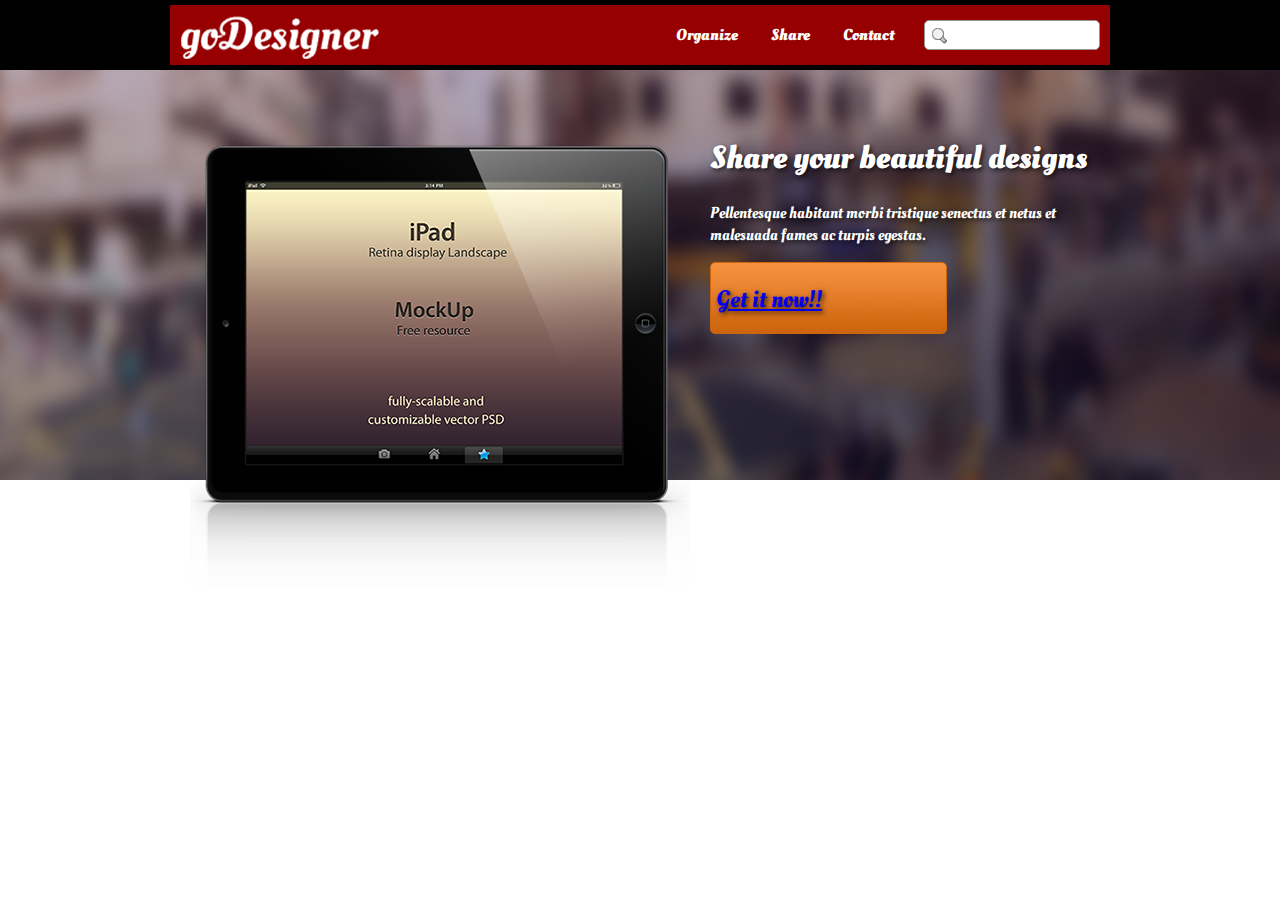
<file: Project Files/index.html>
<!doctype html>
<html>

<head>
<link href="styles.css" rel="stylesheet" type="text/css">


</head>

<body>
<header>
	<div class="container">
		<div id="logo">
			<img src="Logo.png">
		</div>
		
		<input type="text" name="search" class="search"/>
		<link href="https://fonts.googleapis.com/css2?family=Oleo+Script&display=swap" rel="stylesheet">
		
		<nav>
		
			<ul>
				<li><a href="#"> Organize</a></li>
				<li><a href="#"> Share</a></li>
				<li><a href="#"> Contact</a></li>
			</ul>

		</nav>
		
		
	</div>
</header>

<section class="hero">
<div class="container">
	<img src="ipad_hero.png" class="floatleft heroimage">
	<div class="herocontent floatright">
		<h1>Share your beautiful designs</h1>
		
		<p>Pellentesque habitant morbi tristique senectus et netus et malesuada fames ac turpis egestas.</p>
		
		<div class="button"><a href="#">Get it now!!</a></div>
	</div>
</div>

<div class="clear"></div>
</section



</body>
</html>
</file>
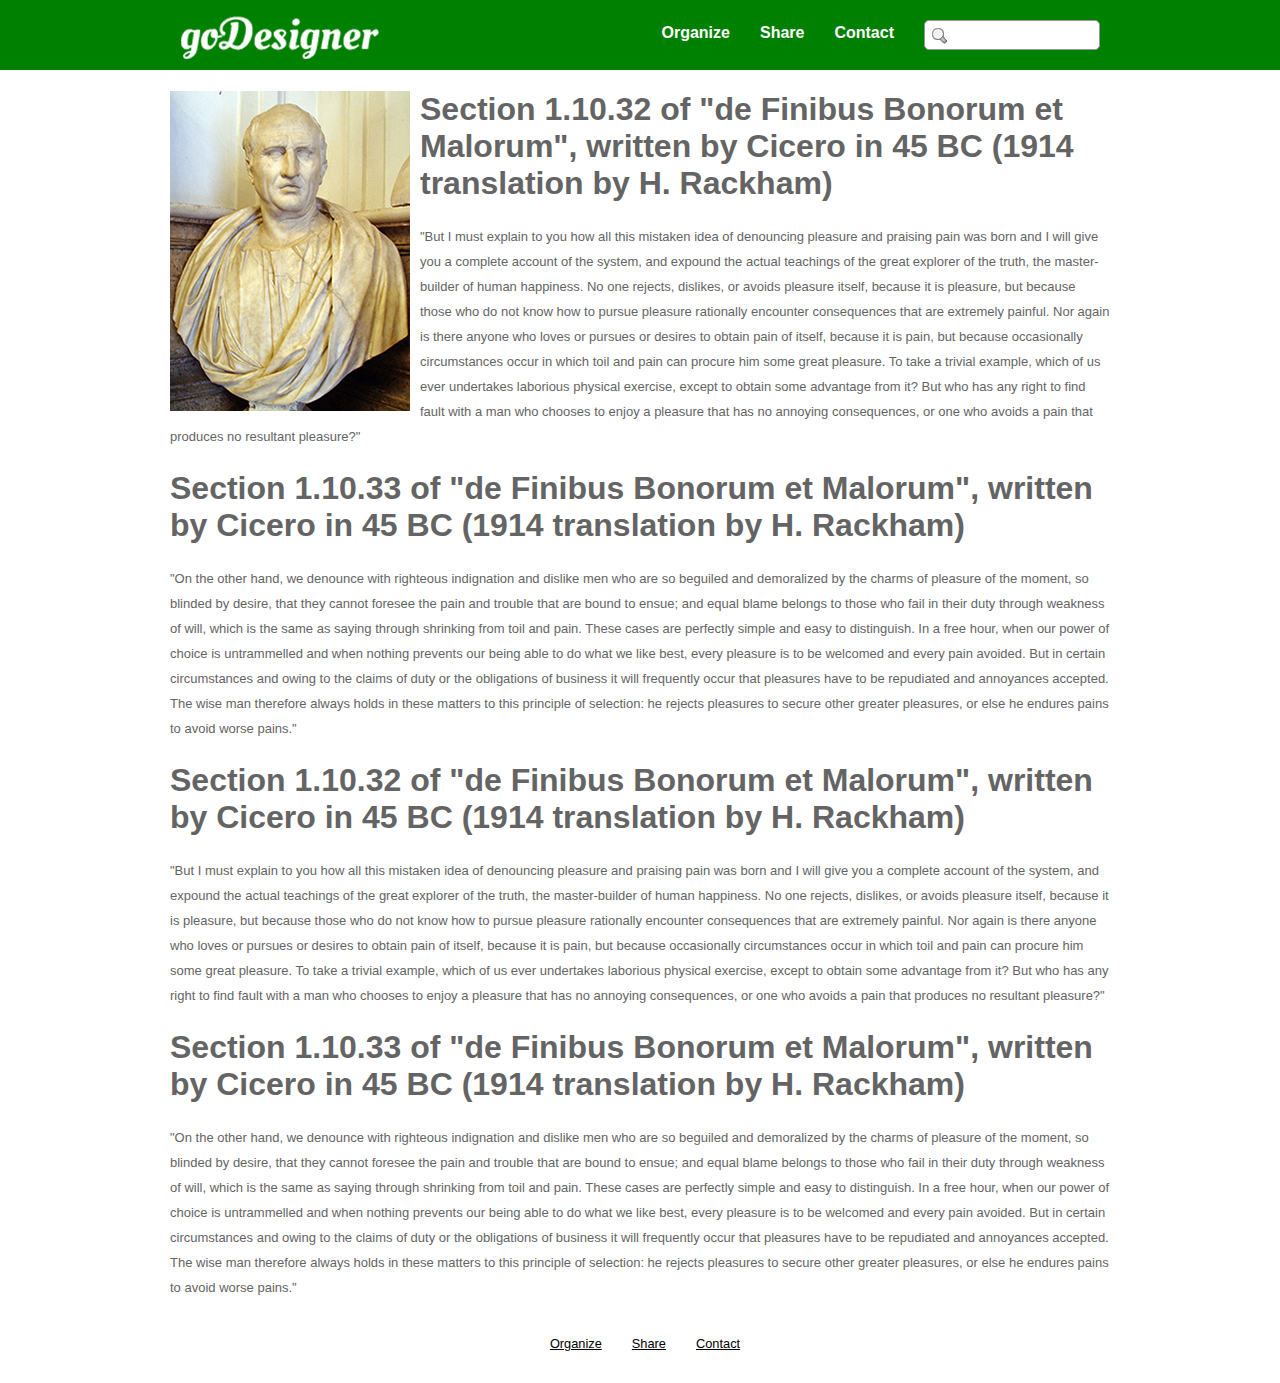
<file: Project Files/Multiple Stylesheets - Multiple Resolutions/index.html>
<!doctype html>
<html>

<head>

<link rel="stylesheet" type="text/css" href="styles.css" >

</head>

<body>

	<header>
	
		<div class="container">
		
			<div id="logo"><img src="Logo.png"></div>
			
			<input type="text" name="search" class="search floatright">
			
			<nav><ul><li><a href="#">Organize</a></li><li><a href="#">Share</a></li><li><a href="#">Contact</a></li></ul></nav>
		
		</div>
		
	</header>

	
	<section>
		
		<div class="container">
		
		<img src="Cicero.jpg" class="floatleft">
		
		<h1>Section 1.10.32 of "de Finibus Bonorum et Malorum", written by Cicero in 45 BC (1914 translation by H. Rackham)</h1>
		<p>"But I must explain to you how all this mistaken idea of denouncing pleasure and praising pain was born and I will give you a complete account of the system, and expound the actual teachings of the great explorer of the truth, the master-builder of human happiness. No one rejects, dislikes, or avoids pleasure itself, because it is pleasure, but because those who do not know how to pursue pleasure rationally encounter consequences that are extremely painful. Nor again is there anyone who loves or pursues or desires to obtain pain of itself, because it is pain, but because occasionally circumstances occur in which toil and pain can procure him some great pleasure. To take a trivial example, which of us ever undertakes laborious physical exercise, except to obtain some advantage from it? But who has any right to find fault with a man who chooses to enjoy a pleasure that has no annoying consequences, or one who avoids a pain that produces no resultant pleasure?"</p>
		
		<h1>Section 1.10.33 of "de Finibus Bonorum et Malorum", written by Cicero in 45 BC (1914 translation by H. Rackham)</h1>
		<p>"On the other hand, we denounce with righteous indignation and dislike men who are so beguiled and demoralized by the charms of pleasure of the moment, so blinded by desire, that they cannot foresee the pain and trouble that are bound to ensue; and equal blame belongs to those who fail in their duty through weakness of will, which is the same as saying through shrinking from toil and pain. These cases are perfectly simple and easy to distinguish. In a free hour, when our power of choice is untrammelled and when nothing prevents our being able to do what we like best, every pleasure is to be welcomed and every pain avoided. But in certain circumstances and owing to the claims of duty or the obligations of business it will frequently occur that pleasures have to be repudiated and annoyances accepted. The wise man therefore always holds in these matters to this principle of selection: he rejects pleasures to secure other greater pleasures, or else he endures pains to avoid worse pains."</p>
		
				<h1>Section 1.10.32 of "de Finibus Bonorum et Malorum", written by Cicero in 45 BC (1914 translation by H. Rackham)</h1>
		<p>"But I must explain to you how all this mistaken idea of denouncing pleasure and praising pain was born and I will give you a complete account of the system, and expound the actual teachings of the great explorer of the truth, the master-builder of human happiness. No one rejects, dislikes, or avoids pleasure itself, because it is pleasure, but because those who do not know how to pursue pleasure rationally encounter consequences that are extremely painful. Nor again is there anyone who loves or pursues or desires to obtain pain of itself, because it is pain, but because occasionally circumstances occur in which toil and pain can procure him some great pleasure. To take a trivial example, which of us ever undertakes laborious physical exercise, except to obtain some advantage from it? But who has any right to find fault with a man who chooses to enjoy a pleasure that has no annoying consequences, or one who avoids a pain that produces no resultant pleasure?"</p>
		
		<h1>Section 1.10.33 of "de Finibus Bonorum et Malorum", written by Cicero in 45 BC (1914 translation by H. Rackham)</h1>
		<p>"On the other hand, we denounce with righteous indignation and dislike men who are so beguiled and demoralized by the charms of pleasure of the moment, so blinded by desire, that they cannot foresee the pain and trouble that are bound to ensue; and equal blame belongs to those who fail in their duty through weakness of will, which is the same as saying through shrinking from toil and pain. These cases are perfectly simple and easy to distinguish. In a free hour, when our power of choice is untrammelled and when nothing prevents our being able to do what we like best, every pleasure is to be welcomed and every pain avoided. But in certain circumstances and owing to the claims of duty or the obligations of business it will frequently occur that pleasures have to be repudiated and annoyances accepted. The wise man therefore always holds in these matters to this principle of selection: he rejects pleasures to secure other greater pleasures, or else he endures pains to avoid worse pains."</p>
		

		</div>
		
	</section>	

	<footer>
	
	<nav><ul><li><a href="#">Organize</a></li><li><a href="#">Share</a></li><li><a href="#">Contact</a></li></ul></nav>
	
	</footer>

</body>
</html>
</file>
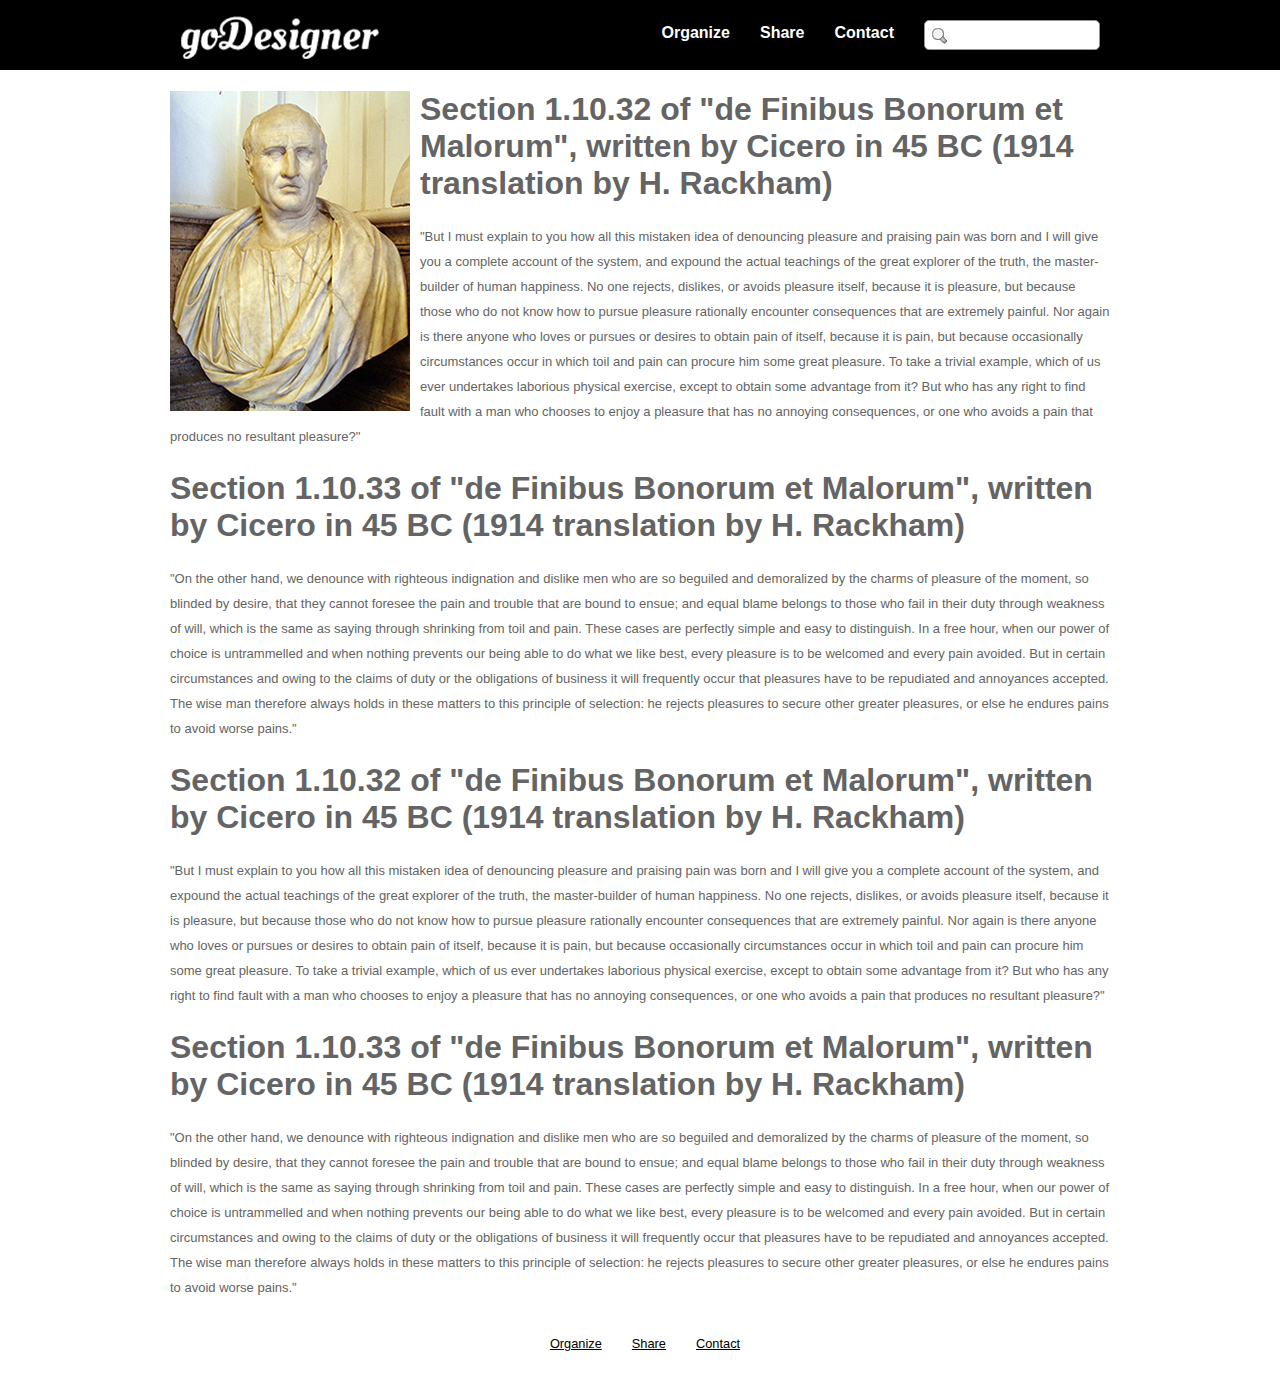
<file: Project Files/Multiple Stylesheets - Screen & Print/index.html>
<!doctype html>
<html>

<head>

<link href="screen.css" rel="stylesheet">

</head>

<body>

	<header>
	
		<div class="container">
		
			<div id="logo"><img src="Logo.png"></div>
			
			<input type="text" name="search" class="search floatright">
			
			<nav><ul><li><a href="#">Organize</a></li><li><a href="#">Share</a></li><li><a href="#">Contact</a></li></ul></nav>
		
		</div>
		
	</header>

	
	<section>
		
		<div class="container">
		
		<img src="Cicero.jpg" class="floatleft">
		
		<h1>Section 1.10.32 of "de Finibus Bonorum et Malorum", written by Cicero in 45 BC (1914 translation by H. Rackham)</h1>
		<p>"But I must explain to you how all this mistaken idea of denouncing pleasure and praising pain was born and I will give you a complete account of the system, and expound the actual teachings of the great explorer of the truth, the master-builder of human happiness. No one rejects, dislikes, or avoids pleasure itself, because it is pleasure, but because those who do not know how to pursue pleasure rationally encounter consequences that are extremely painful. Nor again is there anyone who loves or pursues or desires to obtain pain of itself, because it is pain, but because occasionally circumstances occur in which toil and pain can procure him some great pleasure. To take a trivial example, which of us ever undertakes laborious physical exercise, except to obtain some advantage from it? But who has any right to find fault with a man who chooses to enjoy a pleasure that has no annoying consequences, or one who avoids a pain that produces no resultant pleasure?"</p>
		
		<h1>Section 1.10.33 of "de Finibus Bonorum et Malorum", written by Cicero in 45 BC (1914 translation by H. Rackham)</h1>
		<p>"On the other hand, we denounce with righteous indignation and dislike men who are so beguiled and demoralized by the charms of pleasure of the moment, so blinded by desire, that they cannot foresee the pain and trouble that are bound to ensue; and equal blame belongs to those who fail in their duty through weakness of will, which is the same as saying through shrinking from toil and pain. These cases are perfectly simple and easy to distinguish. In a free hour, when our power of choice is untrammelled and when nothing prevents our being able to do what we like best, every pleasure is to be welcomed and every pain avoided. But in certain circumstances and owing to the claims of duty or the obligations of business it will frequently occur that pleasures have to be repudiated and annoyances accepted. The wise man therefore always holds in these matters to this principle of selection: he rejects pleasures to secure other greater pleasures, or else he endures pains to avoid worse pains."</p>
		
				<h1>Section 1.10.32 of "de Finibus Bonorum et Malorum", written by Cicero in 45 BC (1914 translation by H. Rackham)</h1>
		<p>"But I must explain to you how all this mistaken idea of denouncing pleasure and praising pain was born and I will give you a complete account of the system, and expound the actual teachings of the great explorer of the truth, the master-builder of human happiness. No one rejects, dislikes, or avoids pleasure itself, because it is pleasure, but because those who do not know how to pursue pleasure rationally encounter consequences that are extremely painful. Nor again is there anyone who loves or pursues or desires to obtain pain of itself, because it is pain, but because occasionally circumstances occur in which toil and pain can procure him some great pleasure. To take a trivial example, which of us ever undertakes laborious physical exercise, except to obtain some advantage from it? But who has any right to find fault with a man who chooses to enjoy a pleasure that has no annoying consequences, or one who avoids a pain that produces no resultant pleasure?"</p>
		
		<h1>Section 1.10.33 of "de Finibus Bonorum et Malorum", written by Cicero in 45 BC (1914 translation by H. Rackham)</h1>
		<p>"On the other hand, we denounce with righteous indignation and dislike men who are so beguiled and demoralized by the charms of pleasure of the moment, so blinded by desire, that they cannot foresee the pain and trouble that are bound to ensue; and equal blame belongs to those who fail in their duty through weakness of will, which is the same as saying through shrinking from toil and pain. These cases are perfectly simple and easy to distinguish. In a free hour, when our power of choice is untrammelled and when nothing prevents our being able to do what we like best, every pleasure is to be welcomed and every pain avoided. But in certain circumstances and owing to the claims of duty or the obligations of business it will frequently occur that pleasures have to be repudiated and annoyances accepted. The wise man therefore always holds in these matters to this principle of selection: he rejects pleasures to secure other greater pleasures, or else he endures pains to avoid worse pains."</p>
		

		</div>
		
	</section>	

	<footer>
	
	<nav><ul><li><a href="#">Organize</a></li><li><a href="#">Share</a></li><li><a href="#">Contact</a></li></ul></nav>
	
	</footer>

</body>
</html>
</file>
<file: Project Files/styles.css>
/* Common styles*/

.floatleft{float:left;}
.floatright{float:right}
.clear{clear:both}



/* these rules apply to HIgh resolution display And cascase Down to medium and low resolution displays*/

body{
	margin:0; 
	font-family: 'Oleo Script', cursive;
	color:rgb(100,100,100);
}

header{
	width:100%;
	height:60px; 
	background :rgb(0,0,0);
	padding: 5px 0;
}

#logo img {
	width:200px;
	padding-top:10px;
	float: left;
	margin-left: 10px;
}

.container{
	width:940px;
	height:100%;
	margin:0 auto;
	background: rgb(150,0,0)
}

nav{
	float:right;
	margin-top: 3px;	
}

nav li{
	display: inline;
	margin-right: 30px;
	font-weight: bold;
	font-size:100%;
}

nav li a{
	color:rgb(255,255,255);
	text-decoration:none;
}

input.search{
	border-radius:5px;
	height:20px;
	margin-top:15px;
	border:1px solid rgb(150,150,150);
	width:140px;
	background: rgb(255,255,255) url(search.png) no-repeat 4px 4px;
	padding:4px 4px 4px 30px;
	margin-right: 10px;
	float: right
}

section.hero{
	width:100%;
	max-height:400px;
	padding:5px 0;
	background: url(herobg.jpg);
	background-size:100% 100%
}

.herocontent{
	width:390px;
	margin-left: 20px;
	padding-top:40px;
	color: rgb(255,255,255);
	margin-right:10px;
	text-shadow: 2px 2px 5px rgba(0,0,0,0.75);
}

.section.hero h1{
	font-size:325%;
	margin-bottom:-10px;
	font-family: 'Oleo Script', cursive;
	line-height: lem;
	font-weight: normal
}

.section.hero p{
	margin-bottom:60px
}

.heroimage{
	margin:70px 0 0 20px;
}

.button{
	width:225px;
	height:45px;
	background: url(buttonbg.jpg);
	text-align:centerl;
	font-size:150%;
	padding:20px 5px 5px;
	margin: 5px 5px 0 0;
	border: 1px solid rgb(205,101,14);
	border-radius: 5px;
}
</file>
<file: Project Files/Multiple Stylesheets - Multiple Resolutions/styles.css>
@media screen and (min-width: 320px) { 

body { margin: 0; font-family: Verdana, sans-serif; color: rgb(100,100,100); }

header { width: 100%; height: 60px; background: orange; padding: 5px 0; }
	#logo {  }
	#logo img { width: 200px; padding-top: 10px; float: left; margin-left: 10px; }
	nav { float: right; margin-top: 3px; }
	nav li { display: inline; margin-right: 30px; font-weight: bold; font-size: 100%; }
	nav li a { color: rgb(255,255,255); text-decoration: none; }
	nav li a:hover { color: rgb(150,150,150); text-decoration: underline; }
	input.search { border-radius: 5px; height: 20px; margin-top: 15px; border: 1px solid rgb(150,150,150); width: 140px; background:#FFFFFF url(search.png) no-repeat 4px 4px; padding:4px 4px 4px 30px; margin-right: 10px; }

section { margin-top: 10px; }	
	.container { width: 940px; height: 100%; margin: 0 auto; }
	.container img { margin-right: 10px; }
	h1 {  }
	p { line-height: 25px; font-size: 13px; }

footer { width: 100%; height: 60px; padding: 5px 0; text-align: center; }
	footer nav { float: none; }
	footer nav li a { color: rgb(0,0,0); text-decoration: underline; font-weight: normal; font-size: 80%; }
	footer nav li a:hover { color: rgb(150,150,150); text-decoration: underline; }
	
.floatleft { float: left; }
.floatright { float: right; }
.clear { clear: both; }	

 }

@media screen and (min-width: 768px) { 

body { margin: 0; font-family: Verdana, sans-serif; color: rgb(100,100,100); }

header { width: 100%; height: 60px; background: blue; padding: 5px 0; }
	#logo {  }
	#logo img { width: 200px; padding-top: 10px; float: left; margin-left: 10px; }
	nav { float: right; margin-top: 3px; }
	nav li { display: inline; margin-right: 30px; font-weight: bold; font-size: 100%; }
	nav li a { color: rgb(255,255,255); text-decoration: none; }
	nav li a:hover { color: rgb(150,150,150); text-decoration: underline; }
	input.search { border-radius: 5px; height: 20px; margin-top: 15px; border: 1px solid rgb(150,150,150); width: 140px; background:#FFFFFF url(search.png) no-repeat 4px 4px; padding:4px 4px 4px 30px; margin-right: 10px; }

section { margin-top: 10px; }	
	.container { width: 940px; height: 100%; margin: 0 auto; }
	.container img { margin-right: 10px; }
	h1 {  }
	p { line-height: 25px; font-size: 13px; }

footer { width: 100%; height: 60px; padding: 5px 0; text-align: center; }
	footer nav { float: none; }
	footer nav li a { color: rgb(0,0,0); text-decoration: underline; font-weight: normal; font-size: 80%; }
	footer nav li a:hover { color: rgb(150,150,150); text-decoration: underline; }
	
.floatleft { float: left; }
.floatright { float: right; }
.clear { clear: both; }

 }

@media screen and (min-width: 1200px) { 

body { margin: 0; font-family: Verdana, sans-serif; color: rgb(100,100,100); }

header { width: 100%; height: 60px; background: green; padding: 5px 0; }
	#logo {  }
	#logo img { width: 200px; padding-top: 10px; float: left; margin-left: 10px; }
	nav { float: right; margin-top: 3px; }
	nav li { display: inline; margin-right: 30px; font-weight: bold; font-size: 100%; }
	nav li a { color: rgb(255,255,255); text-decoration: none; }
	nav li a:hover { color: rgb(150,150,150); text-decoration: underline; }
	input.search { border-radius: 5px; height: 20px; margin-top: 15px; border: 1px solid rgb(150,150,150); width: 140px; background:#FFFFFF url(search.png) no-repeat 4px 4px; padding:4px 4px 4px 30px; margin-right: 10px; }

section { margin-top: 10px; }	
	.container { width: 940px; height: 100%; margin: 0 auto; }
	.container img { margin-right: 10px; }
	h1 {  }
	p { line-height: 25px; font-size: 13px; }

footer { width: 100%; height: 60px; padding: 5px 0; text-align: center; }
	footer nav { float: none; }
	footer nav li a { color: rgb(0,0,0); text-decoration: underline; font-weight: normal; font-size: 80%; }
	footer nav li a:hover { color: rgb(150,150,150); text-decoration: underline; }
	
.floatleft { float: left; }
.floatright { float: right; }
.clear { clear: both; }

 }
</file>
<file: Project Files/Multiple Stylesheets - Screen & Print/screen.css>
/*THESE RULES ONLY APPLY WHEN THE LAYOUT IS VIEWED ON A SCREEN*/

body { margin: 0; font-family: Verdana, sans-serif; color: rgb(100,100,100); }

header { width: 100%; height: 60px; background: rgb(0,0,0); padding: 5px 0; }
	#logo {  }
	#logo img { width: 200px; padding-top: 10px; float: left; margin-left: 10px; }
	nav { float: right; margin-top: 3px; }
	nav li { display: inline; margin-right: 30px; font-weight: bold; font-size: 100%; }
	nav li a { color: rgb(255,255,255); text-decoration: none; }
	nav li a:hover { color: rgb(150,150,150); text-decoration: underline; }
	input.search { border-radius: 5px; height: 20px; margin-top: 15px; border: 1px solid rgb(150,150,150); width: 140px; background:#FFFFFF url(search.png) no-repeat 4px 4px; padding:4px 4px 4px 30px; margin-right: 10px; }

section { margin-top: 10px; }	
	.container { width: 940px; height: 100%; margin: 0 auto; }
	.container img { margin-right: 10px; }
	h1 {  }
	p { line-height: 25px; font-size: 13px; }

footer { width: 100%; height: 60px; padding: 5px 0; text-align: center; }
	footer nav { float: none; }
	footer nav li a { color: rgb(0,0,0); text-decoration: underline; font-weight: normal; font-size: 80%; }
	footer nav li a:hover { color: rgb(150,150,150); text-decoration: underline; }
	
.floatleft { float: left; }
.floatright { float: right; }
.clear { clear: both; }
</file>
